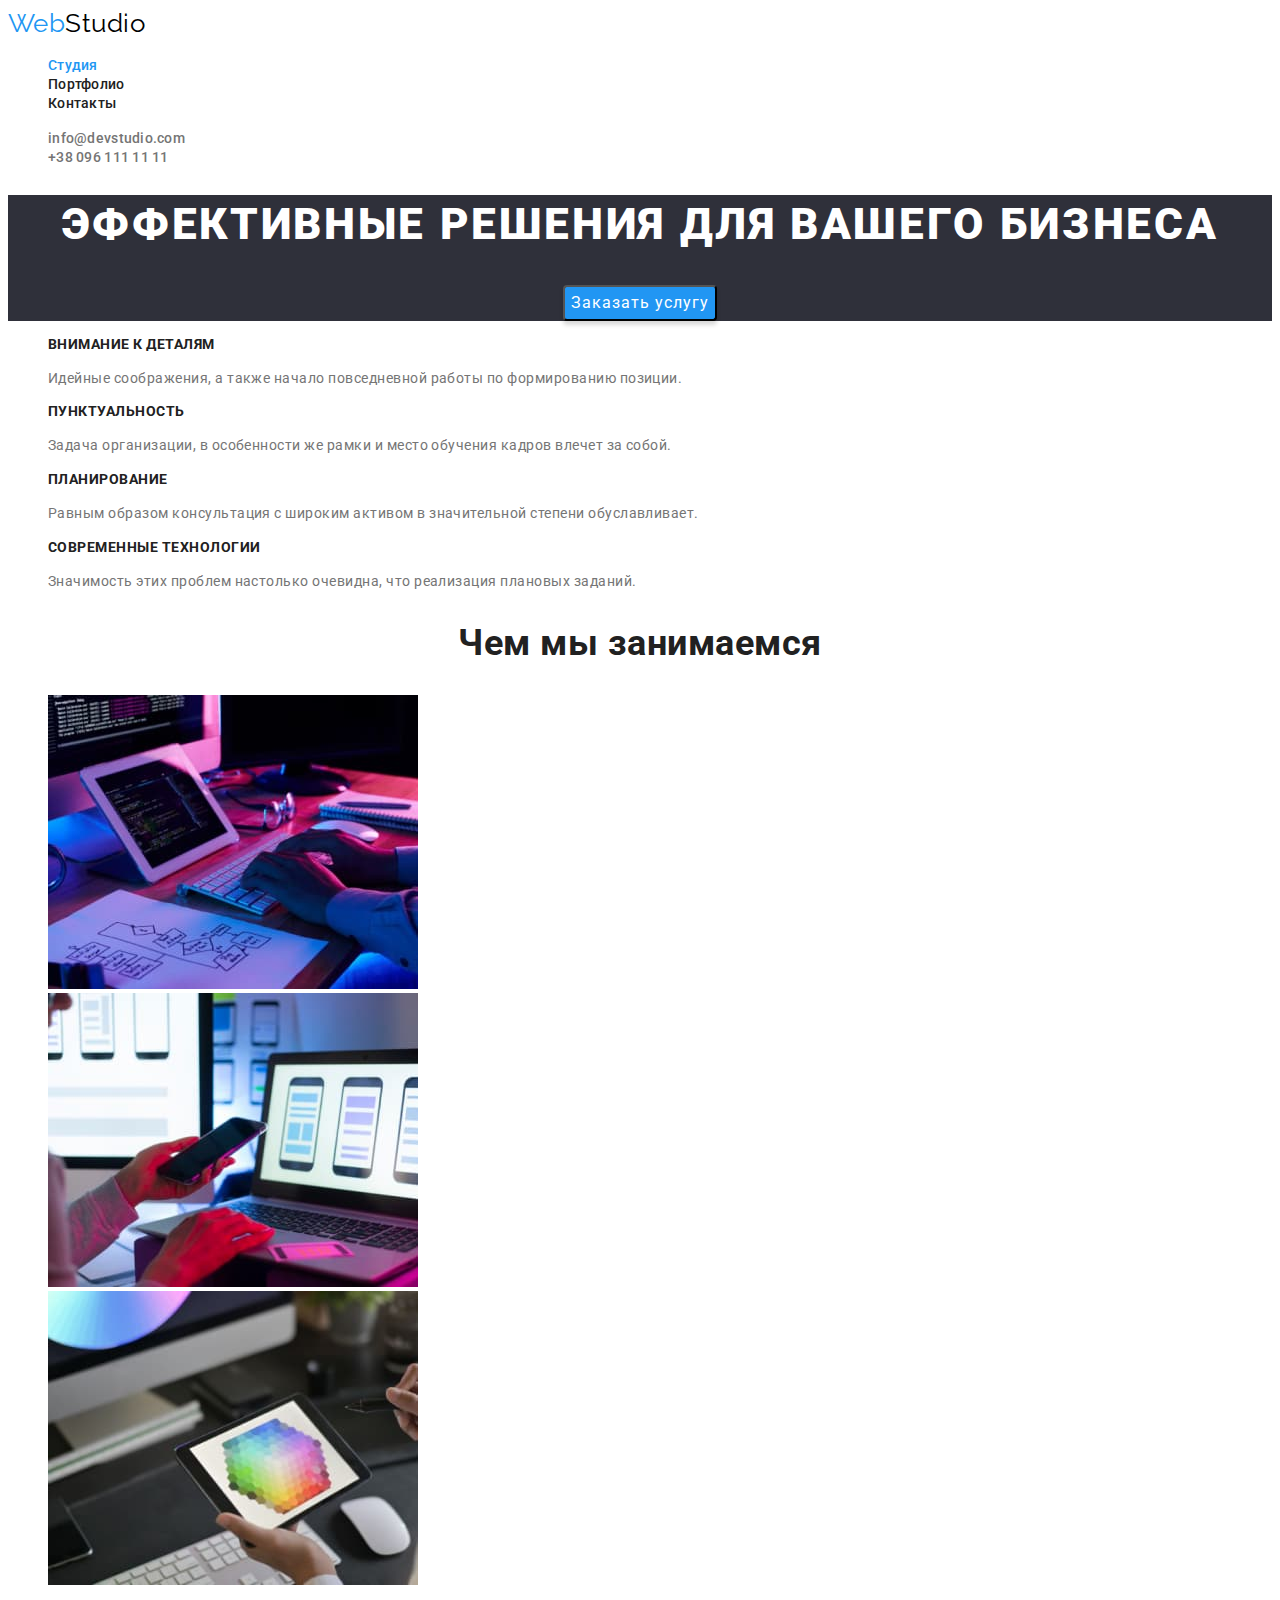
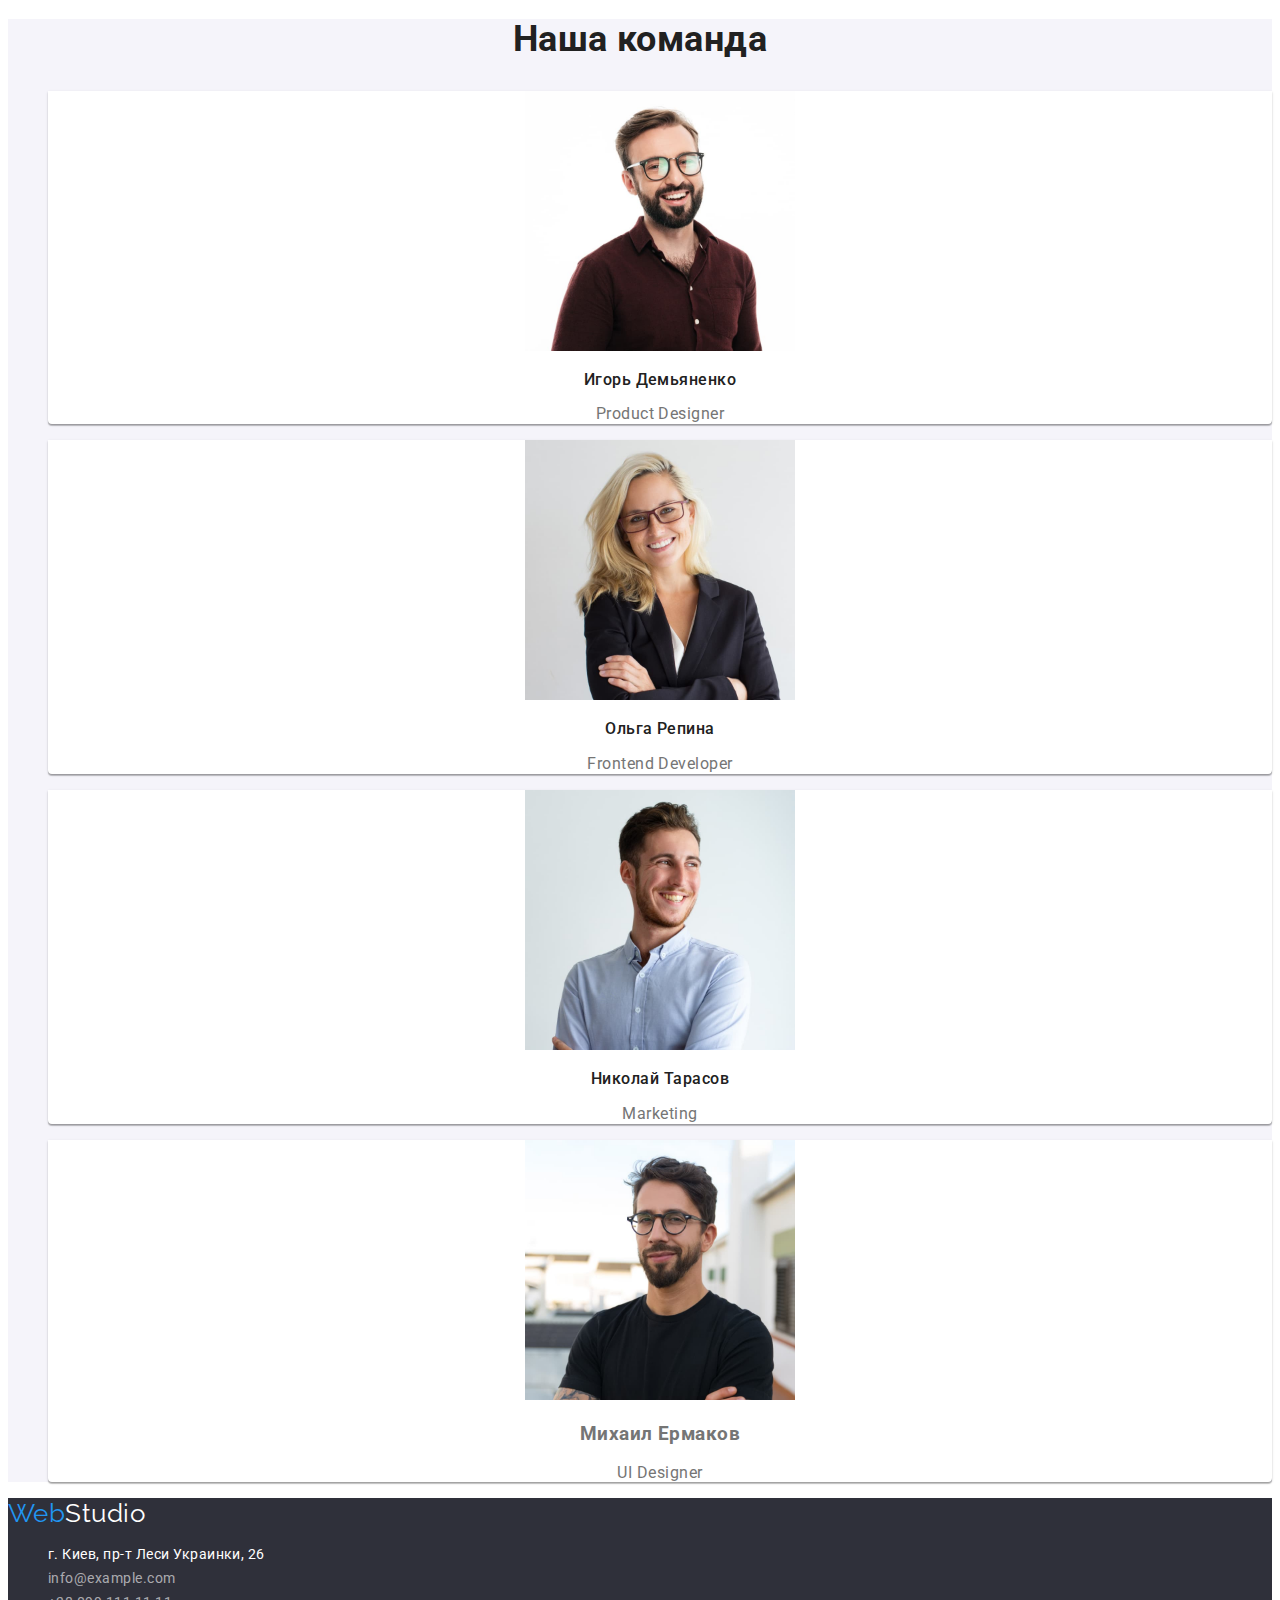
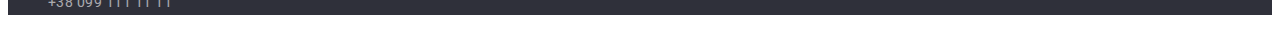
<file: index.html>
<!DOCTYPE html>
<html lang="ru">
<head>
    <meta charset="UTF-8">
    <meta http-equiv="X-UA-Compatible" content="IE=edge">
    <meta name="viewport" content="width=device-width, initial-scale=1.0">
    <title>main-page</title>
    <link href="https://fonts.googleapis.com/css2?family=Raleway:wght@700&family=Roboto:wght@400;500;700;900&display=swap" rel="stylesheet">
    <link rel="stylesheet" href="./css/styles.css">
</head>
<body class="body">
    <!--верхняя линия-->
    <header class="header">    
        <nav class="header-nav">             
            <a href="./index.html" class="logo"><span class="first-logo">Web</span>Studio</a>
            <ul class="header-ul list">               
                <li><a href="./index.html" class="current-page">Студия</a></li>
                <li><a href="./portfolio.html">Портфолио</a></li>
                <li><a href="#">Контакты</a></li>
            </ul>
        </nav>
        <ul class="header-contact list">
            <li><a href="mailto:info@devstudio.com" class="">info@devstudio.com</a></li>
            <li><a href="tel:+380961111111">+38 096 111 11 11</a></li>
        </ul>
    </header>
    <main class="main">
    <!-- герой -->
        <section class="hero">        
            <h1 class="hero-title">Эффективные решения для вашего бизнеса</h1>            
            <button type="button" class="button button-hero">Заказать услугу</button>
        </section>   
        <!-- Плюси роботи с фирмой текст-->
        <section class="section-text">    
        <h2 class="section-title invisible-title">Плюси роботи с фирмой</h2>    
        <ul class="list">
            <li> <h3 class="text-title">Внимание к деталям</h3>
                <p class="text-text"> Идейные соображения, а также начало повседневной работы по формированию позиции. </p>
            </li>
            <li>
                <h3 class="text-title">Пунктуальность</h3>
                <p class="text-text">Задача организации, в особенности же рамки и место обучения кадров влечет за собой.</p>
            </li>
            <li>
                <h3 class="text-title">Планирование</h3>
                <p class="text-text">Равным образом консультация с широким активом в значительной степени обуславливает.</p>
            </li>
            <li>
                <h3 class="text-title">Современные технологии</h3>
                <p class="text-text">Значимость этих проблем настолько очевидна, что реализация плановых заданий.</p>
            </li>      
        </ul>
        </section>
    <!-- Примери робот фото-->
        <section class="section-pictures">
        <h2 class="section-title">Чем мы занимаемся</h2>
        <ul class="picture-ul list">
                <li><img src="./images/code-structure.jpg" alt="набор структури сайта" width="370"></li>
                <li><img src="./images/telephone-adaptation.jpg" alt="Адаптация для телефонов" width="370"></li>
                <li><img src="./images/Color-palette.jpg" alt="Разнообразная палитра" width="370"></li>
        </ul>
        </section>
    <!-- команда -->
        <section class="section-people">
            <h2 class="section-title">Наша команда</h2>
            <ul class="list">
                <li class="people-frame">
                    <img src="./images/Product_Designer.jpg" alt="Product Designer" width="270">
                    <h3 class="people-name">Игорь Демьяненко</h3>
                    <p class="people-position">Product Designer</p>
                </li>
                <li class="people-frame">
                    <img src="./images/Frontend_Developer.jpg" alt="Frontend Developer" width="270">
                    <h3 class="people-name">Ольга Репина</h3>
                    <p class="people-position">Frontend Developer</p>
                </li>
                <li class="people-frame">
                    <img src="./images/Marketing.jpg" alt="Marketing" width="270">
                    <h3 class="people-name">Николай Тарасов</h3>
                    <p class="people-position">Marketing</p>
                </li>
                <li class="people-frame"><img src="./images/ui_designer.jpg" alt="UI Designer" width="270">
                    <h3 class="name">Михаил Ермаков</h3>
                    <p class="position">UI Designer</p>
                </li>
            </ul>
        </section>
    </main>
    <footer class="footer">        
        <address class="footer-address">
            <a href="./index.html" class="logo"><span class="first-logo">Web</span>Studio</a>
            <ul class="footer-ul list">
                <li><a href="https://goo.gl/maps/piqngm7oDQpEDh6u6" target="_blank" rel="noopener nofollow noreferrer" class="map">г. Киев, пр-т Леси Украинки, 26</a></li>
                <li><a href="mailto:info@example.com" class="mail">info@example.com</a></li>
                <li><a href="tel:+380991111111" class="tel">+38 099 111 11 11</a></li>
            </ul>
        </address>
    </footer>
</body>
</html>
</file>
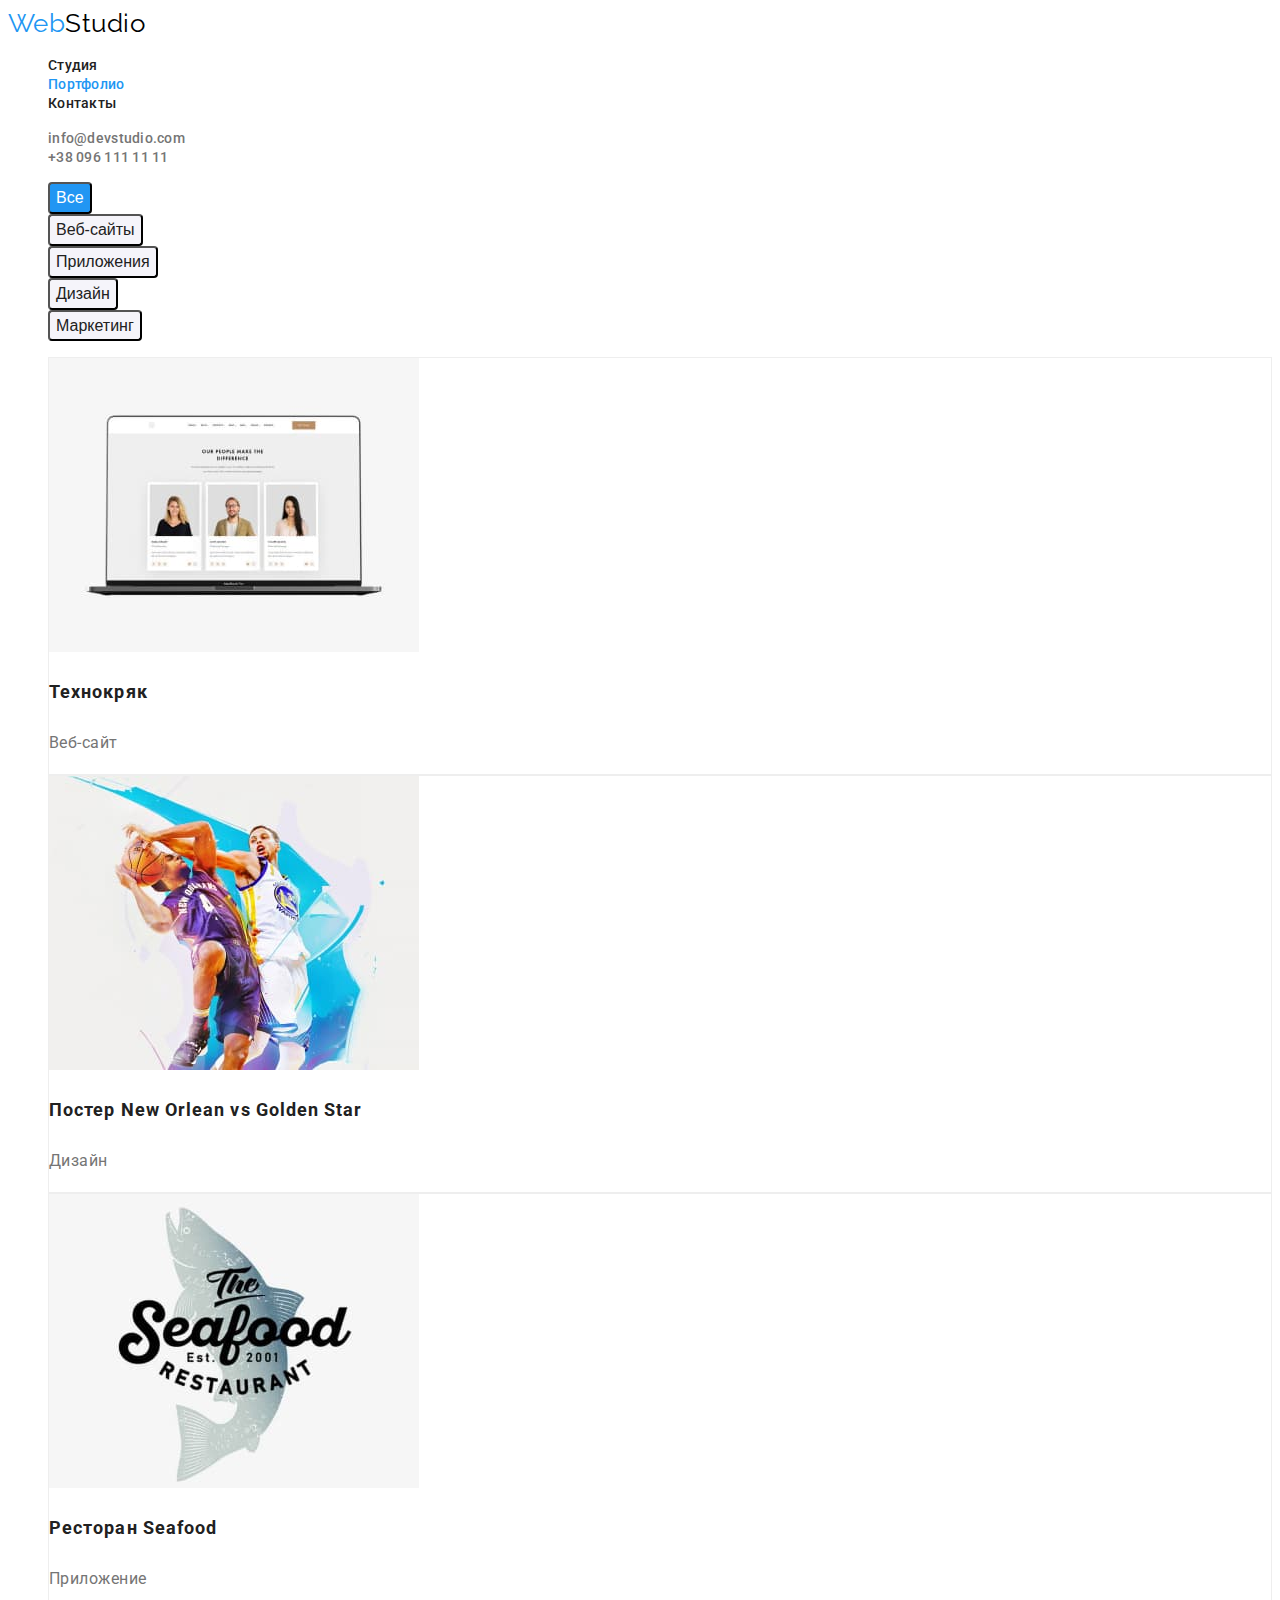
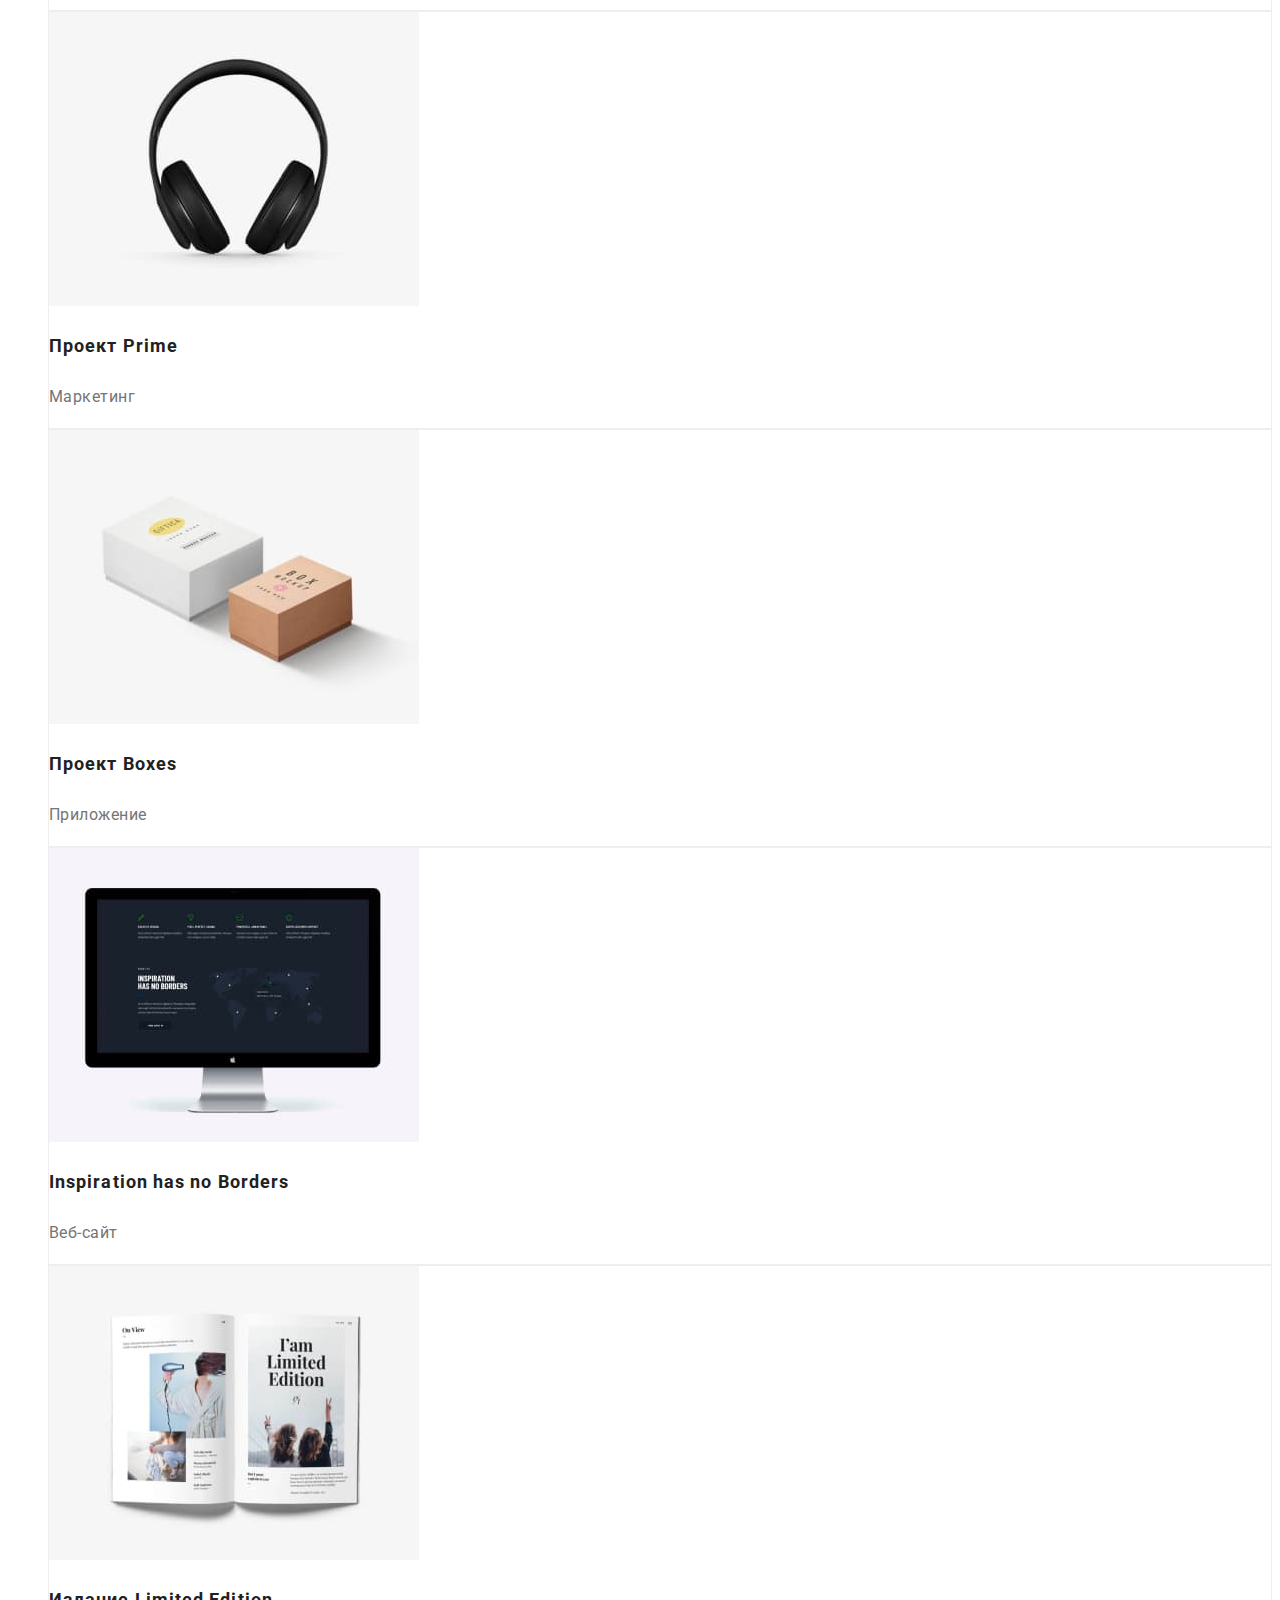
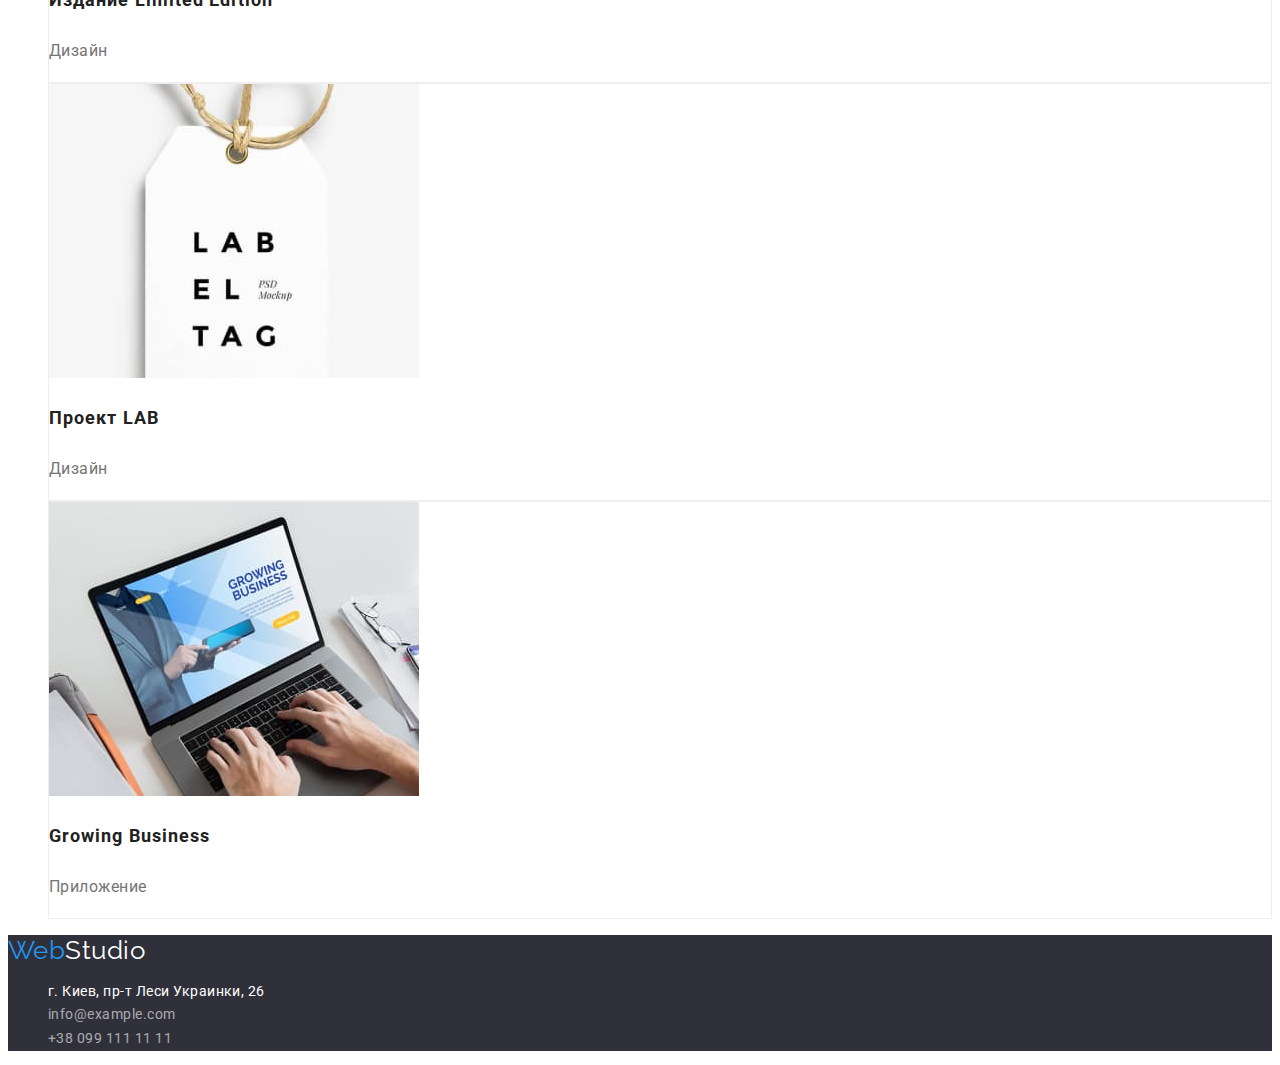
<file: portfolio.html>
<!DOCTYPE html>
<html lang="ru">
<head>
    <meta charset="UTF-8">
    <meta http-equiv="X-UA-Compatible" content="IE=edge">
    <meta name="viewport" content="width=device-width, initial-scale=1.0"> 
    <title>porfolio</title>
    <link href="https://fonts.googleapis.com/css2?family=Raleway:wght@700&family=Roboto:wght@400;500;700;900&display=swap"rel="stylesheet">
    <link rel="stylesheet" href="./css/styles.css">
</head>
<body class="body">
    <header class="header">
        <nav class="header-nav">
            <a href="./index.html" class="logo"><span class="first-logo">Web</span>Studio</a>
            <ul class="header-ul list">
                <li><a href="./index.html">Студия</a></li>
                <li><a href="./portfolio.html" class="current-page">Портфолио</a></li>
                <li><a href="#">Контакты</a></li>
            </ul>
        </nav>
        <ul class="header-contact list">
            <li><a href="mailto:info@devstudio.com" class="">info@devstudio.com</a></li>
            <li><a href="tel:+380961111111">+38 096 111 11 11</a></li>
        </ul>
    
    </header>
    <main class="porfolio-main">
        <h1 class="invisible-title">Porfolio</h1>
            <ul class="porfolio-ul list">                
                <li><button type="button" class="current-btn">Все</button></li>
                <li><button type="button">Веб-сайты</button></li>
                <li><button type="button">Приложения</button></li>
                <li><button type="button">Дизайн</button></li>
                <li><button type="button">Маркетинг</button></li>              
            </ul> 
            <ul class="work-list list">
                <li><img src="./images/Веб-сайт01.jpg" alt="Веб-сайт" width="370">
                    <h3 class="work-tatle">Технокряк</h3>
                    <p class="work-text">Веб-сайт</p>
                </li>
                <li><img src="./images/Дизайн01.jpg" alt="Дизайн" width="370">
                    <h3 class="work-tatle">Постер New Orlean vs Golden Star</h3>
                    <p class="work-text">Дизайн</p>
                </li>
                <li><img src="./images/Приложение01.jpg" alt="Приложение" width="370">
                    <h3 class="work-tatle">Ресторан Seafood</h3>
                    <p class="work-text">Приложение</p>
                </li>
                <li><img src="./images/Маркетинг.jpg" alt="Маркетинг" width="370">
                    <h3 class="work-tatle">Проект Prime</h3>
                    <p class="work-text">Маркетинг</p>
                </li>
                <li><img src="./images/Приложение1.jpg" alt="Приложение" width="370">
                    <h3 class="work-tatle">Проект Boxes</h3>
                    <p class="work-text">Приложение</p>
                </li>
                <li><img src="./images/Веб-сайт.jpg" alt="Веб-сайт" width="370">
                    <h3 class="work-tatle">Inspiration has no Borders</h3>
                <p class="work-text">Веб-сайт</p>
                </li>
                <li><img src="./images/Дизайн1.jpg" alt="Дизайн" width="370">
                    <h3 class="work-tatle">Издание Limited Edition</h3>
                    <p class="work-text">Дизайн</p>
                </li>
                <li><img src="./images/Дизайн2.jpg" alt="Дизайн" width="370">
                    <h3 class="work-tatle">Проект LAB</h3>
                    <p class="work-text">Дизайн</p>
                </li>
                <li><img src="./images/Приложение2.jpg" alt="Приложение" width="370">
                    <h3 class="work-tatle">Growing Business</h3>
                    <p class="work-text">Приложение</p>
                </li>
            </ul>
    </main>
    <footer class="footer">
        <address class="footer-address">
            <a href="./index.html" class="logo"><span class="first-logo">Web</span>Studio</a>
            <ul class="footer-ul list">
                <li><a href="https://goo.gl/maps/piqngm7oDQpEDh6u6" target="_blank" rel="noopener nofollow noreferrer"
                        class="map">г. Киев, пр-т Леси Украинки, 26</a></li>
                <li><a href="mailto:info@example.com" class="mail">info@example.com</a></li>
                <li><a href="tel:+380991111111" class="tel">+38 099 111 11 11</a></li>
            </ul>
        </address>
    </footer>
</body>
</html>
</file>
<file: css/styles.css>
:root{
    --title-text-color: #212121;
    --background-color: #ffffff;
    --primary-text-color: #757575;
    --portfolio-border:#EEEEEE;
    --accent-color: #2196f3;  
    --nav-text-color:#000000;
    --secondary-zone-color: #f5f4fa;
    --transparent-white: rgba(255, 255, 255, 0.6);
    --primarly-zone-color: #2f303a;
    --people-background-color:#E5E5E5;
    

}
body {
    color: var(--primary-text-color);
    background-color: var(--background-color);
    font-family: Roboto, sans-serif;
    letter-spacing: 0.03em;
}

.list
{ 
    list-style: none;
}
/*header*/
.header {
    background-color: var(--header-background-color);   
}
.header a{
text-decoration: none;
}
/* header-nav */
/*logo*/
.first-logo {
    color: var(--accent-color);}

.logo {
    font-family: Raleway;
    font-size: 26px;
    line-height: 1.19;
    color:var(--nav-text-color);
}

.header-ul a {
    color: var(--title-text-color);
    font-weight: 500;
    font-size: 14px;
    line-height: 1.14;
    letter-spacing: 0.02em;
}
.header-ul a:hover,
.header-ul a:focus {
    color: var(--accent-color);
}

.header-ul .current-page {
    color: var(--accent-color);
}

.header-contact a
 {
    color: var(--primary-text-color);
    font-weight: 500;
    font-size: 14px;
    line-height: 1.14;
    letter-spacing: 0.02em;
}

.header-contact a:hover,
.header-contact a:focus {
    color: var(--accent-color);
}

/*main*/
.section-title {
    color: var(--title-text-color);
    font-size: 36px;
    line-height: 1.16;
    text-align: center;
}

.invisible-title {
    position: absolute;
    width: 1px;
    height: 1px;
    margin: -1px;
    border: 0;
    padding: 0;
    white-space: nowrap;
    clip-path: inset(100%);
     clip: rect(0 0 0 0);
     overflow: hidden;
}

/*hero*/
.hero
{
    background-color: var(--primarly-zone-color);    align-items: center;
    text-align: center;
    align-items: center;
}
.hero-title {
    color: var(--background-color);
        font-weight: 900;
        font-size: 44px;
        line-height: 1.36;        
        letter-spacing: 0.06em;
        text-transform: uppercase;
}

.button-hero {
    font-family: inherit;
    font-size: 16px;
    line-height: 1.87;
    letter-spacing: 0.06em;
    color:var(--background-color);      
    background-color: var(--accent-color);
    box-shadow: 0px 4px 4px rgba(0, 0, 0, 0.15);
    border-radius: 4px;
    cursor: pointer;
}
.button-hero:hover,
.button-hero:focus
{
    color: var(--title-text-color)
}

/*section-text*/
.text-title {
    color: var(--title-text-color);
        font-size: 14px;
        line-height: 1.14;
        text-transform: uppercase;
}
.text-text {
        font-size: 14px;
        line-height: 1.7;
}
/* section-pictures */

/*section-people*/
.section-people {
background:  var(--secondary-zone-color);
text-align: center;
}
.people-frame{
    background:var(--background-color);
    box-shadow: 0px 1px 3px rgba(0, 0, 0, 0.12), 0px 1px 1px rgba(0, 0, 0, 0.14), 0px 2px 1px rgba(0, 0, 0, 0.2);
    border-radius: 0px 0px 4px 4px;
}
.people-name{
 color: var(--title-text-color);
    font-weight: 500;
    font-size: 16px;
    line-height: 1.18;
 }
.people-position {
    font-size: 16px;
        line-height: 1.18;
 }
/*footer*/
.footer
{
    background-color: var(--primarly-zone-color);
}
.footer-address a
{
    text-decoration: none;
    color: var(--background-color);
    font-style: normal;    
}
.footer-ul
{
    font-size: 14px;
    line-height: 1.7;
}

.footer-ul .mail,
.footer-ul .tel
{
    color: rgba(255, 255, 255, 0.6);
}
.footer-ul .mail:hover,
.footer-ul .tel:hover,
.footer-ul .mail:focus,
.footer-ul .tel:focus
 {
    color: var(--accent-color);
}
/* portfolio */
/* battons */
.porfolio-ul button
{
    background:var(--secondary-zone-color);
    border-radius: 4px;
    text-align: center;
    font-weight: 500;
    font-size: 16px;
    line-height: 1.62;
    color: var(--title-text-color);
    cursor: pointer;
}

.porfolio-ul button:hover,
.porfolio-ul button:focus
{
     
    color: var(--background-color);
    background: var(--accent-color);
    box-shadow: 0px 3px 1px rgba(0, 0, 0, 0.1), 0px 1px 2px rgba(0, 0, 0, 0.08), 0px 2px 2px rgba(0, 0, 0, 0.12);
    border-radius: 4px;
}
.porfolio-ul .current-btn
{
    color: var(--background-color);
    background: var(--accent-color);
}
/* portfolio */
/*  work-list */

.work-list li
{
    box-sizing: border-box;    
    background: var(--background-color);
    border: 1px solid var(--portfolio-border);
}
.work-tatle {
        font-size: 18px;
        line-height: 2;
        letter-spacing: 0.06em;
        color: var(--title-text-color);
}
.work-text
{
    font-weight: 400;
    font-size: 16px;
    line-height: 1.87;
}
</file>
